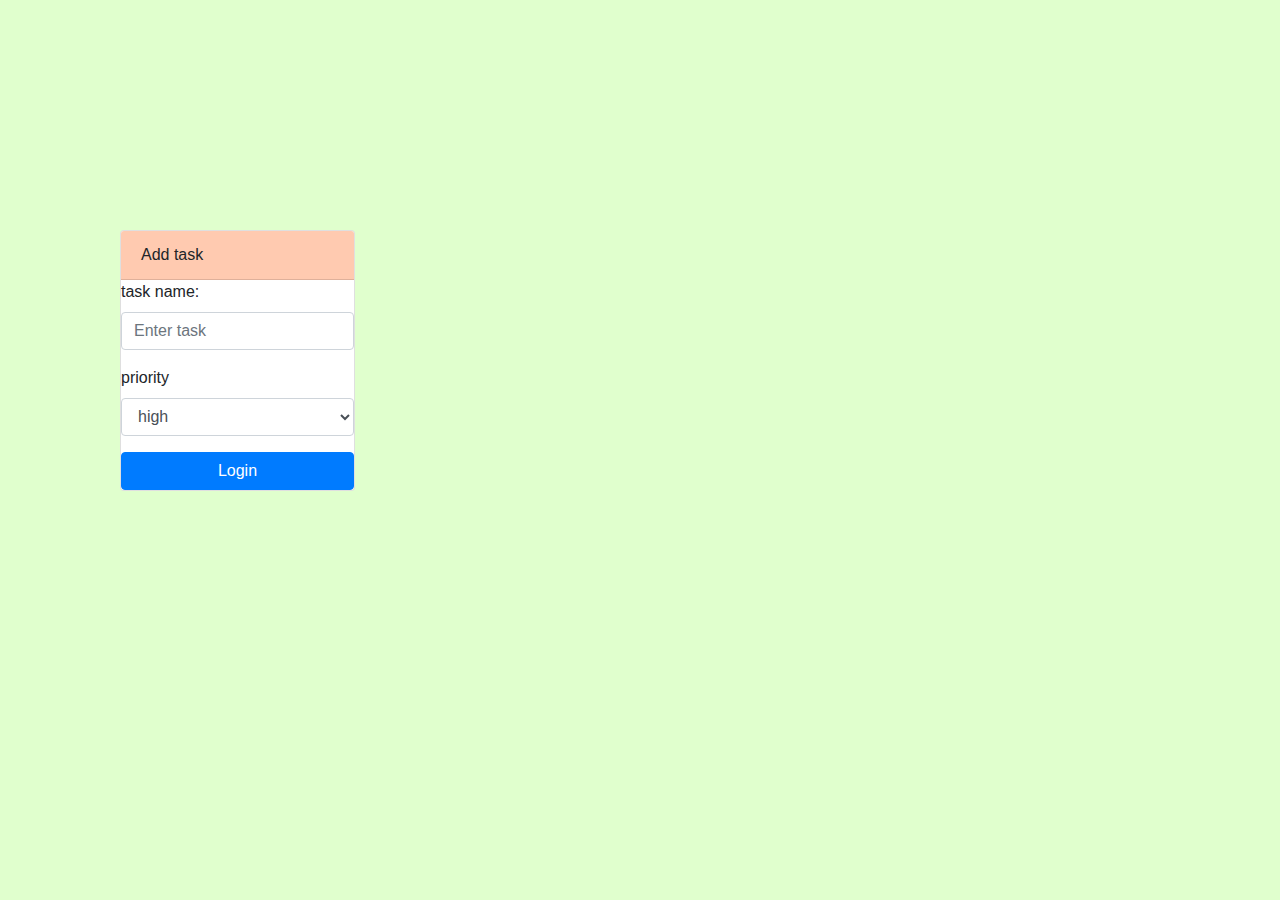
<file: addtask.html>
<!DOCTYPE html>
<head>
    <link rel="stylesheet" href="https://cdn.jsdelivr.net/npm/bootstrap@4.0.0/dist/css/bootstrap.min.css" integrity="sha384-Gn5384xqQ1aoWXA+058RXPxPg6fy4IWvTNh0E263XmFcJlSAwiGgFAW/dAiS6JXm" crossorigin="anonymous">
    
    <link rel="stylesheet" href="fonts&images.css"> 
    
    <link rel="stylesheet" href="https://cdn.jsdelivr.net/npm/bootstrap-icons@1.11.3/font/bootstrap-icons.min.css">

    <title> add task </title>
    <script src="addtask.js"> </script>
    
</head>
<body class="first-color">
    <div class="container ">
        <div class="card">
            <div class="card-header fourth-color">Add task</div>
            <form >
                <div class="form-group">
                    <label for="task">task name:</label>
                    <input type="text" class="form-control" id="task"   placeholder="Enter task">
                    
                </div>
                <div class="form-group">
                    <label for="priority">priority</label>
                    <select class="form-control" id="priority">
                        <option>high</option>
                        <option>medium</option>
                        <option>low</option>
                      </select>
                  
                </div>
                <p id="ptag"></p>
                <button  onclick="validate()"  class="btn btn-primary btn-block btn-login" >Login</button>
                
            </form>
        </div>
    </div>
    
   
</body>
</file>
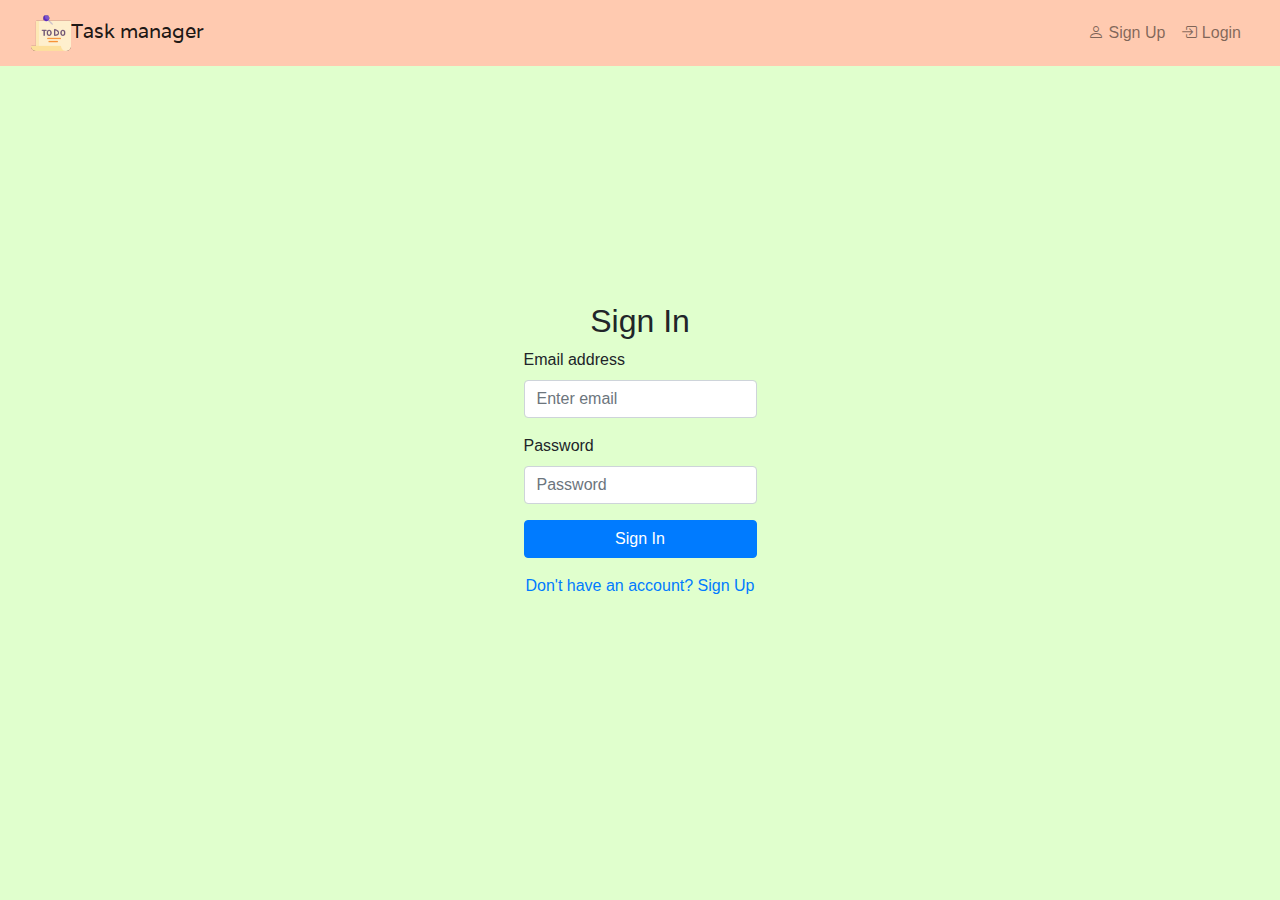
<file: sign in.html>
<!DOCTYPE html>
<html lang="en">
<head>
    <meta charset="UTF-8">
    <meta name="viewport" content="width=device-width, initial-scale=1.0">
    <title>Sign In</title>
    <link href="https://stackpath.bootstrapcdn.com/bootstrap/4.5.2/css/bootstrap.min.css" rel="stylesheet">
   
    <link rel="stylesheet" href="https://cdn.jsdelivr.net/npm/bootstrap@4.0.0/dist/css/bootstrap.min.css" integrity="sha384-Gn5384xqQ1aoWXA+058RXPxPg6fy4IWvTNh0E263XmFcJlSAwiGgFAW/dAiS6JXm" crossorigin="anonymous">
    <link rel="stylesheet" href="https://cdn.jsdelivr.net/npm/bootstrap-icons@1.11.3/font/bootstrap-icons.min.css">
    <link rel="stylesheet" href="fonts&images.css">
</head>
<body class="first-color">
   
    <nav class="navbar navbar-expand-lg  navbar-light fourth-color ">
        <div class="container-fluid">
          <div class="navbar-header">
            <a class="navbar-brand" href="home.html"><img src="assets/exter icons/to do list.svg"><i class="varela-regular ">Task manager</i></a>
          </div>
         
          <ul class="nav navbar-nav ml-auto">
            <li class="nav-item"><a class="nav-link" href="sign up.html"><i class="bi bi-person"></i> Sign Up</a></li>
            <li class="nav-item"><a class="nav-link" href="sign in.html"><i class="bi bi-box-arrow-in-right"></i> Login</a></li>
          </ul>
        </div>
      </nav>


    <div class="container justify-content-center">
        <div class="row justify-content-center">
            <div class="col-md-20">
                <h2 class="text-center mt-5">Sign In</h2>
                <form>
                    <div class="form-group">
                        <label for="email">Email address</label>
                        <input type="email" class="form-control" id="email" placeholder="Enter email">
                    </div>
                    <div class="form-group">
                        <label for="password">Password</label>
                        <input type="password" class="form-control" id="password" placeholder="Password">
                    </div>
                    <button type="submit" class="btn btn-primary btn-block">Sign In</button>
                    <div class="text-center mt-3">
                        <a href="sign up.html">Don't have an account? Sign Up</a>
                    </div>
                </form>
            </div>
        </div>
    </div>
</body>
</html>
</file>
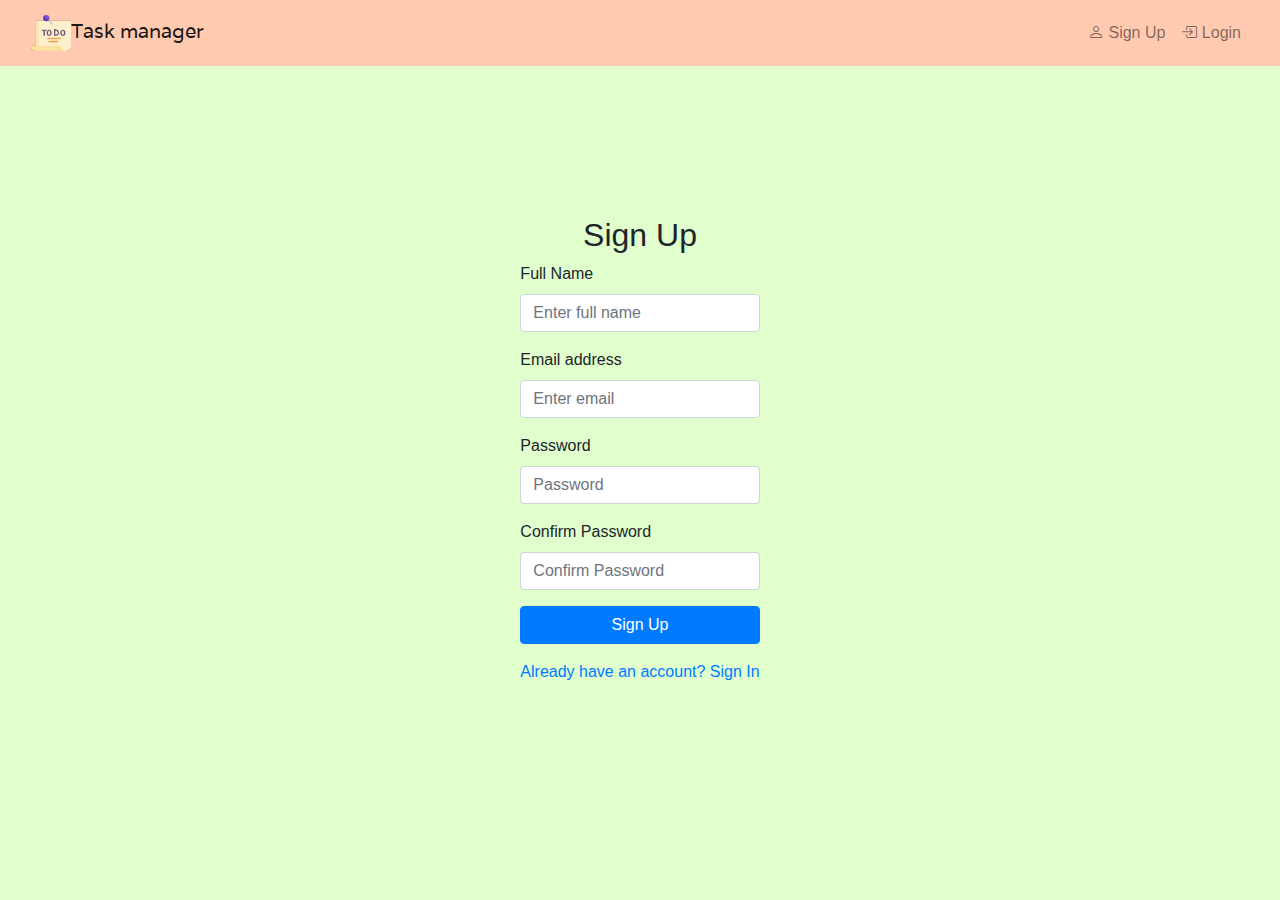
<file: sign up.html>
<!DOCTYPE html>
<html lang="en">
<head>
    <meta charset="UTF-8">
    <meta name="viewport" content="width=device-width, initial-scale=1.0">
    <title>Sign Up</title>
    <link href="https://stackpath.bootstrapcdn.com/bootstrap/4.5.2/css/bootstrap.min.css" rel="stylesheet">

    <link rel="stylesheet" href="https://cdn.jsdelivr.net/npm/bootstrap@4.0.0/dist/css/bootstrap.min.css" integrity="sha384-Gn5384xqQ1aoWXA+058RXPxPg6fy4IWvTNh0E263XmFcJlSAwiGgFAW/dAiS6JXm" crossorigin="anonymous">
    <link rel="stylesheet" href="https://cdn.jsdelivr.net/npm/bootstrap-icons@1.11.3/font/bootstrap-icons.min.css">
    <link rel="stylesheet" href="fonts&images.css">
</head>
<body class="first-color">

    <nav class="navbar navbar-expand-lg  navbar-light fourth-color ">
        <div class="container-fluid">
          <div class="navbar-header">
            <a class="navbar-brand" href="home.html"><img src="assets/exter icons/to do list.svg"><i class="varela-regular ">Task manager</i></a>
          </div>
         
          <ul class="nav navbar-nav ml-auto">
            <li class="nav-item"><a class="nav-link" href="sign up.html"><i class="bi bi-person"></i> Sign Up</a></li>
            <li class="nav-item"><a class="nav-link" href="sign in.html"><i class="bi bi-box-arrow-in-right"></i> Login</a></li>
          </ul>
        </div>
      </nav>

    <div class="container justify-content-center">
        <div class="row justify-content-center">
            <div class="col-md-20">
                <h2 class="text-center mt-5">Sign Up</h2>
                <form>
                    <div class="form-group">
                        <label for="name">Full Name</label>
                        <input type="text" class="form-control" id="name" placeholder="Enter full name">
                    </div>
                    <div class="form-group">
                        <label for="email">Email address</label>
                        <input type="email" class="form-control" id="email" placeholder="Enter email">
                    </div>
                    <div class="form-group">
                        <label for="password">Password</label>
                        <input type="password" class="form-control" id="password" placeholder="Password">
                    </div>
                    <div class="form-group">
                        <label for="confirm_password">Confirm Password</label>
                        <input type="password" class="form-control" id="confirm_password" placeholder="Confirm Password">
                    </div>
                    <button type="submit" onclick="validate()" class="btn btn-primary btn-block">Sign Up</button>
                    <div class="text-center mt-3">
                        <a href="sign in.html">Already have an account? Sign In</a>
                    </div>
                </form>
            </div>
        </div>
    </div>
</body>
<script src="sign up.js"></script>
</html>
</file>
<file: fonts&images.css>
@import url('https://fonts.googleapis.com/css2?family=Varela&display=swap');
@import url('https://fonts.googleapis.com/css2?family=Bebas+Neue&display=swap');
@import url('https://fonts.googleapis.com/css2?family=Reddit+Mono:wght@200..900&display=swap');
@import url("https://cdn.jsdelivr.net/npm/bootstrap-icons@1.11.3/font/bootstrap-icons.min.css");
.varela-regular {
    font-family: "Varela", sans-serif;
    font-weight: 400;
    font-style: normal;
  }
  .first-color { 
	background: #e0ffcd; 
}
	
.second-color { 
	background: #fdffcd; 
}

.third-color { 
	background: #ffebbb; 
}

.fourth-color { 
	background: #ffcab0; 
}

.nav-item:hover{
    background-color: #f3aa86;
    border-radius: 7%;
}
.card_pos{
  position: absolute;
  top: 50%;
  left: 50%;
  transform: translate(-50%, -50%);
}
.navbar-brand img {
  width: 40px; /* Adjust the width */
  height: 40px; /* Adjust the height */
}
.manimg{
  position: relative;
  width: 500px;
  height: 700px;
}
.container {
  display: flex;
  align-items: center;
  justify-content: space-between;
  padding: 50px;
  height: 80vh;
}

.text-content {
  font-size: 3em;
  font-weight: bold;
}

.img-content {
  width: 40%;
}

.text-right {
  font-size: 5.5rem;
  font-weight: bold;
  color: black;
}

.checklist-icon {
  font-size: 2rem;
  color: black;
  margin-left: 10px;
}
</file>
